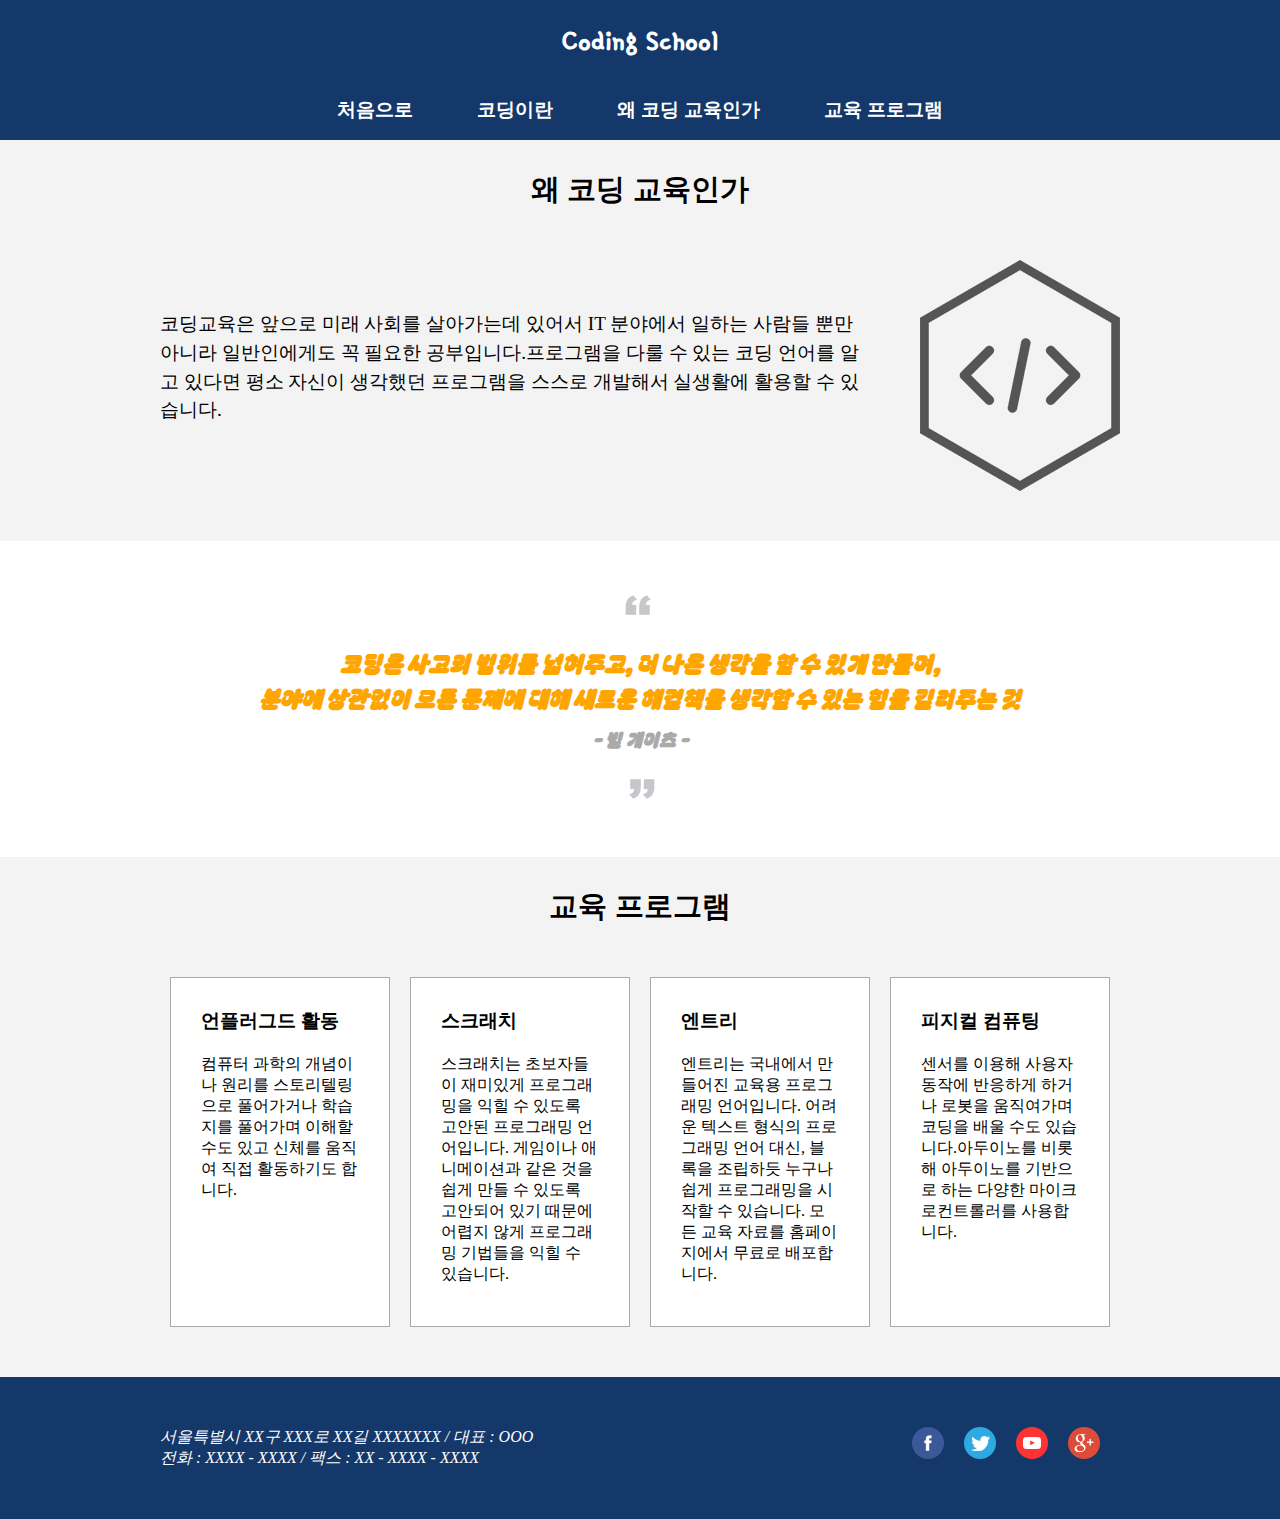
<file: codingschool.html>
﻿<!DOCTYPE html>

<html lang="en" xmlns="http://www.w3.org/1999/xhtml">
<head>
    <meta charset="utf-8" />
    <meta name="viewport" content="width=device-width, initial-scale=1.0" />
    <title>코딩 스쿨</title>
    <link href="./css/codingschool.css" rel="stylesheet" />
    <link href="https://fonts.googleapis.com/css2?family=Gamja+Flower&display=swap" rel="stylesheet">
</head>
<body>
    <!-- 헤더 -->
    <header>
        <h1><a href="#">Coding School</a></h1>
        <nav class="lnb">
            <h2 class="blind">네비게이션</h2>
            <a href="#" class="menuAll">전체메뉴</a>   <!--모바일 햄버거 메뉴-->
            <ul>                                      <!--데스크탑 보여지는 메뉴-->
                <li><a href="#">처음으로</a></li>  
                <li><a href="#">코딩이란</a></li>  
                <li><a href="#">왜 코딩 교육인가</a></li>  
                <li><a href="#">교육 프로그램</a></li>  
            </ul>
        </nav> 
    </header>
    <section>
        <h2>왜 코딩 교육인가</h2>
        <div class="coding container">
            <img src="./img/coding/coding.png" alt="" />
            <p>코딩교육은 앞으로 미래 사회를 살아가는데 있어서 IT 분야에서 일하는 사람들 뿐만 아니라 일반인에게도 꼭 필요한 공부입니다.프로그램을 다룰 수 있는 코딩 언어를 알고 있다면 평소 자신이 생각했던 프로그램을 스스로 개발해서 실생활에 활용할 수 있습니다. 
            </p>
        </div>
    </section>

    <!--인용문-->
    <section>
        <h2 class="blind">빌게이츠 말 인용</h2>
        <div class="message container">
            <blockquote>코딩은 사고의 범위를 넓혀주고, 더 나은 생각을 할 수 있게 만들며, <br> 분야에 상관없이 모든 문제에 대해 새로운 해결책을 생각할 수 있는 힘을 길러주는 것
            </blockquote>
            <span>- 빌 게이츠 -</span>
        </div>
    </section>

    <!--교육 프로그램-->
    <section>
        <h2>교육 프로그램</h2>
        <div class="container">
            <article class="program">
                <div>
                    <h3>언플러그드 활동</h3>
                    <p>컴퓨터 과학의 개념이나 원리를 스토리텔링으로 풀어가거나 학습지를 풀어가며 이해할 수도 있고 신체를 움직여 직접 활동하기도 합니다.</p>
                </div>
            </article>
            <article class="program">
                <div>
                    <h3>스크래치</h3>
                    <p>스크래치는 초보자들이 재미있게 프로그래밍을 익힐 수 있도록 고안된 프로그래밍 언어입니다. 게임이나 애니메이션과 같은 것을 쉽게 만들 수 있도록 고안되어 있기 때문에 어렵지 않게 프로그래밍 기법들을 익힐 수 있습니다.</p>
                </div>
            </article>
            <article class="program">
                <div>
                    <h3>엔트리</h3>
                    <p>엔트리는 국내에서 만들어진 교육용 프로그래밍 언어입니다. 어려운 텍스트 형식의 프로그래밍 언어 대신, 블록을 조립하듯 누구나 쉽게 프로그래밍을 시작할 수 있습니다. 모든 교육 자료를 홈페이지에서 무료로 배포합니다.</p>
                </div>
            </article>
            <article class="program">
                <div>
                    <h3>피지컬 컴퓨팅</h3>
                    <p>센서를 이용해 사용자 동작에 반응하게 하거나 로봇을 움직여가며 코딩을 배울 수도 있습니다.아두이노를 비롯해 아두이노를 기반으로 하는 다양한 마이크로컨트롤러를 사용합니다.</p>
                </div>
            </article>
        </div>
    </section>
    <footer>
        <div class="container">
            <address>
                <p>서울특별시 XX구 XXX로 XX길 XXXXXXX / 대표 : OOO </p>
                <p>전화 : XXXX - XXXX / 팩스 : XX - XXXX - XXXX </p>
            </address>
            <ul class="sns">
                <li><a href="#">페이스북</a></li>
                <li><a href="#">트위터</a></li>
                <li><a href="#">유튜브</a></li>
                <li><a href="#">구글</a></li>
            </ul>
        </div>
    </footer>
</body>
</html>
</file>
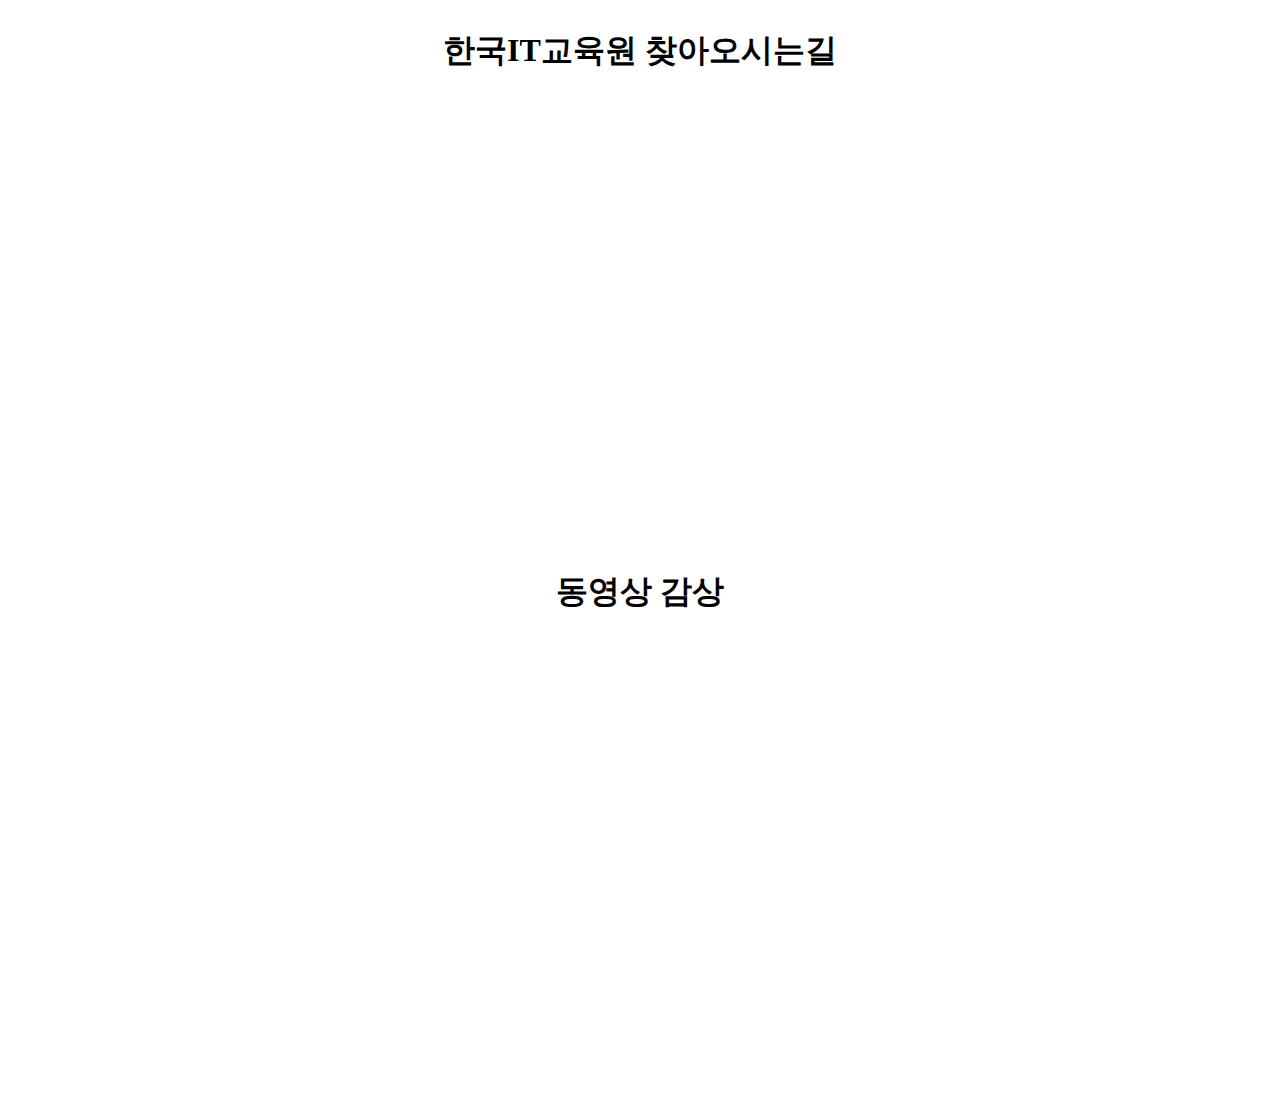
<file: searchmap.html>
<!DOCTYPE html>
<html lang="ko">
<head>
    <meta charset="UTF-8">
    <meta name="viewport" content="width=device-width, initial-scale=1.0">
    <title>Document</title>
    <link href="./css/searchmap.css" rel="stylesheet">
</head>
<body>
    <div class="searchmap">
        <h1>한국IT교육원 찾아오시는길</h1>
        <div class="map">
            <iframe src="https://www.google.com/maps/embed?pb=!1m18!1m12!1m3!1d3232.701765161697!2d128.6244717765435!3d35.88082477252351!2m3!1f0!2f0!3f0!3m2!1i1024!2i768!4f13.1!3m3!1m2!1s0x3565e195cf24f40d%3A0xf4ed22431d783ec8!2z7ZWc6rWtSVTqtZDsnKHsm5A!5e0!3m2!1sen!2skr!4v1747096432835!5m2!1sen!2skr"  style="border:0;" width="600" height="450" allowfullscreen="" loading="lazy" referrerpolicy="no-referrer-when-downgrade"></iframe>
        </div>
        <h1>동영상 감상</h1>
        <div class="video">
            <iframe src="https://www.youtube.com/embed/b-seMIYeeRc?si=A_6TCwp6bthseusX" title="YouTube video player" frameborder="0" allow="accelerometer; autoplay; clipboard-write; encrypted-media; gyroscope; picture-in-picture; web-share" referrerpolicy="strict-origin-when-cross-origin" width="600" height="450" allowfullscreen></iframe>
        </div>
    </div>
    <div>
        <h1></h1>
    </div>
</body>
</html>
</file>
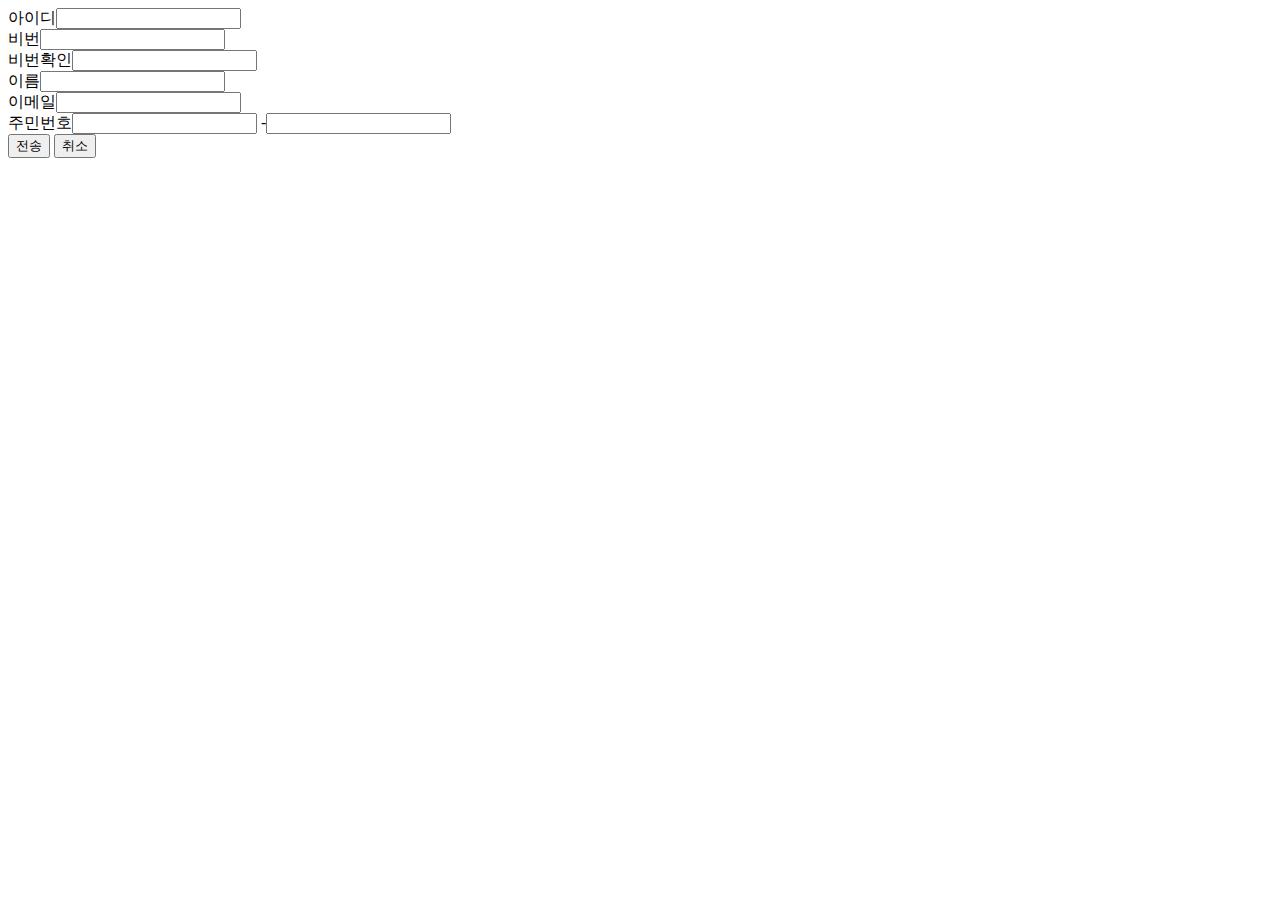
<file: test.html>
<!DOCTYPE html>
<html lang="en">
<head>
    <meta charset="UTF-8">
    <meta name="viewport" content="width=device-width, initial-scale=1.0">
    <title>Document</title>
    <script src="./js/check.js"></script>
    <script>
        function check(xx)
        {
            //alert(xx.id.value);
            //1) id에 첫글자영어,영어,숫자,_아니면 경고창
//            if(!isID(xx.id.value)) {
            if(!isID(xx.id)) {
                alert("id가 적절하지 않습니다.")
                return false;
            }
            //2) pwd에 널이면 암호를 입력해주세요 경고창
            if(isNull(xx.pwd, "암호가 널입니다.")) {
                return false;
            }

            if(!isSame(xx.pwd, xx.pwd1)) {
                alert("암호가 동일하지 않습니다.")
                return false;
            }

            //3) name에 숫자이거나 널이면 경고창
            if(isNumber(xx.name)) {
                alert("이름은 숫자를 입력하시면 안됩니다.");
                return false;
             }
            if(isNull(xx.name)) {
                alert("이름은 널이면 안됩니다");
                return false;
            }
            //4) mail에 email형식이 아니면 경고창
            if(!isEmail(xx.mail)) {
                alert("이메일형식이 아닙니다");
                return false;
            }

            if(!isSSN(xx.jumin1, xx.jumin2)) {
                alert("주민번호가 틀렸습니다");
                return false;
            }
            return true;
        }
    </script>
</head>
<body>
<form action="result.html" onsubmit="return check(this);" method="get"  name="">
    <label>아이디</label><input type="text" name="id"><br/>
    <label>비번</label><input type="text" name="pwd"><br/>
    <label>비번확인</label><input type="text" name="pwd1"><br/>
    <label>이름</label><input type="text" name="name"><br/>
    <label>이메일</label><input type="text" name="mail"><br/>
    <label>주민번호</label><input type="text" name="jumin1">
    <label>-</label><input type="text" name="jumin2"><br/>
    <input type="submit" value="전송">
    <input type="reset" value="취소">
</form>
</body>
</html>
</file>
<file: css/codingschool.css>
﻿@charset "utf-8";
@import url('https://fonts.googleapis.com/css2?family=Acme&display=swap');
@import url('https://fonts.googleapis.com/css2?family=Bagel+Fat+One&family=Gamja+Flower&display=swap');

.gamja-flower-regular {
  font-family: "Gamja Flower", sans-serif;
  font-weight: 400;
  font-style: normal;
}

.bagel-fat-one-regular {
  font-family: "Bagel Fat One", system-ui;
  font-weight: 400;
  font-style: normal;
}
/*초기화*/
* {
    margin:0; 
    padding:0;
}
ul {
    list-style:none;
}
a {
    text-decoration:none;
    color:inherit;
}
.blind {
    position:absolute;
    left:-9999px;
}

/*헤더*/
header {
    background-color:#143869;
    color:#fff;
    position:relative;
}

header h1 {
    line-height:80px;
    text-align:center;
    font-family: "Gamja Flower", sans-serif;
}

.lnb ul {
    display:none;
}

.lnb .menuAll {
    display:block;
    width:45px; height:34px;
    position:absolute;
    top:23px; right:20px;
    background:url(../img/coding/allmenu.png) no-repeat;
    text-indent:-9999px;  
}



/* -------------------------------- */

/* 섹션공통 */
section:nth-of-type(2n+1){
    background-color:#f3f3f3;
}

section h2 {
    padding:30px 0 50px;
    text-align: center;
    font-size:1.8rem;
}

.container {
    padding:0 50px 50px;
}


/* 왜 코딩교육인가 */
.coding img {
    display: none;
}

.coding p {
    font-size:1.2rem;
    line-height: 1.5;
}

/* 인용문 */
.message {
    padding-top: 50px;
    text-align: center;
}

.message::before {
    content: url(../img/coding/quot-1.png);
}

.message::after {
    content: url(../img/coding/quot-2.png);
    display: block;
}

.message blockquote {
    color:orange;
    font-size:1.5rem;
    font-weight: 700;
    font-family: 'Bagel Fat One', sans-serif;
    font-style:italic;
    margin: 20px 0 10px;
}

.message span {
    color:#aaa;
    font-size :1.2rem;
    font-weight: 700;
    font-family: 'Bagel Fat One', sans-serif;
    font-style: italic;
    margin-bottom: 20px;
    display: block;
    margin-bottom: 20px;
}


/* 교육프로그램 */
.program div {
    border:1px solid #aaa;
    background-color: #fff;
    padding: 30px;
    margin-bottom: 20px;
    box-sizing: border-box;
}

.program h3 {
    font-size: 1.2rem;
    margin-bottom: 20px;
}

/*푸터*/

footer {
    background-color:#143869;
    color:#fff;
    padding-top: 50px;
}

.sns {
    margin-top:30px;
    overflow: hidden;
}

.sns li {
    float: left;
}

.sns li a {
    display: block ;
    width: 32px;
    height: 32px;
    margin-right: 20px;
    background: url(../img/coding/icon_sns.png) no-repeat;
    text-indent: -999px;
}

.sns li:nth-child(2) a {
    background-position: -32px 0;
}

.sns li:nth-child(3) a {
    background-position: -64px 0;
}

.sns li:nth-child(4) a {
    background-position: -96px 0;
}

address {
    font-size: normal;
}


/* ---------수정----------------------- */

@media screen and (min-width:765px) { /* 이상 (사이즈클때)*/
    .lnb ul {
        display:block;
        text-align:center;
        overflow:hidden;
    }

    .lnb ul li {
        display:inline-block;
    }

    .lnb ul li a {
        padding:0 30px;
        line-height:60px;
        font-size:1.2rem;
        font-weight:700;
    }

    .lnb .menuAll {
        display:none;
    }

    /*섹션 공통 */
    .container {
        max-width:960px;    /*  960/1920*100=50% 이므로 width:50% 또는 max-width:960px가변넓이 */
        margin: 0 auto;
        overflow: hidden;
    }

    .coding img {
        display: block;
        float:right;
        padding-left: 60px;
    }    
    .coding p {
        padding-top: 50px;
    }

    /*교육프로그램 */
    .program {
        width: 25%;
        float: left;
    }

    .program div {
        margin : 0 10px;
        min-height: 350px;
    }

    /*푸터*/
    footer address {
        float: left;
    }

    .sns {
        float: right;
        margin-top:0;
    }
}
</file>
<file: css/searchmap.css>
@charset "utf-8";
.searchmap {
    display: flex;
    flex-direction: column;
    align-items: center;
    justify-content: center;
    min-height: 100px;
}
</file>
